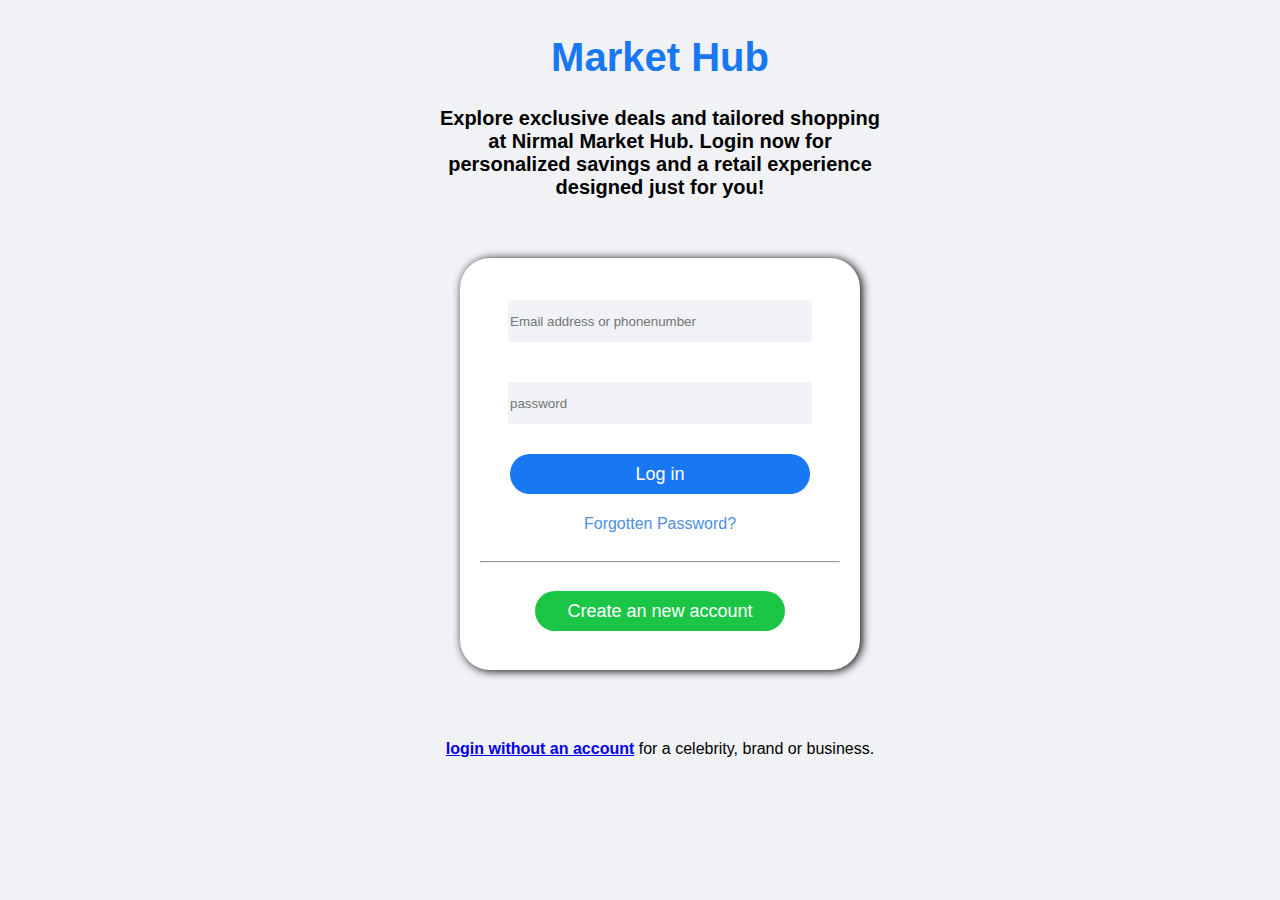
<file: index.html>
<!DOCTYPE html>
<html lang="en">
<head>
    <meta charset="UTF-8">
    <meta name="viewport" content="width=device-width, initial-scale=1.0">
    <title>Market Hub</title>
    <link rel="stylesheet" href="css/index.css">
    <link rel="icon" href="img/logo.png">

        <script>
            function login(){
            let a=document.getElementById('mail').value;
            let b=document.getElementById('password').value;
            if (a ==='rockerrock223@gmail.com' && b ==='123456'){
                alert('Login Succesfully....!');
                home();
           }
            else{
                alert('Invalid Password or Email');
            }}
            function home(){
                window.location.reload('home.html');

            }
        </script>

</head>
<body >
    <div id="parent">
        <div class="one">
            <h1>Market Hub</h1>
            <p>Explore exclusive deals and tailored shopping at Nirmal Market Hub. 
            Login now for personalized savings and a retail experience designed just for you!</p>
        </div>
        <div>
            <form id="login">
            <input type="text" id="mail" placeholder="Email address or phonenumber" required="Email or phonenumber"><br>
            <input type="password" id="password" placeholder="password" required="password"><br>
            <button id="first" onclick="login()" type="submit">Log in</button><br>
            <p id="para">Forgotten Password?</p>
            <hr>
            <button id="last" >Create an new account</button>
            </form>
        </div>
        <div id='las'>
            <label for=""><span id="span" style='font-weight:bold;'><a href="home.html">login without an account</a></span> for a celebrity, brand or business.</label>
        </div>
    </div>
</body>
</html>
</file>
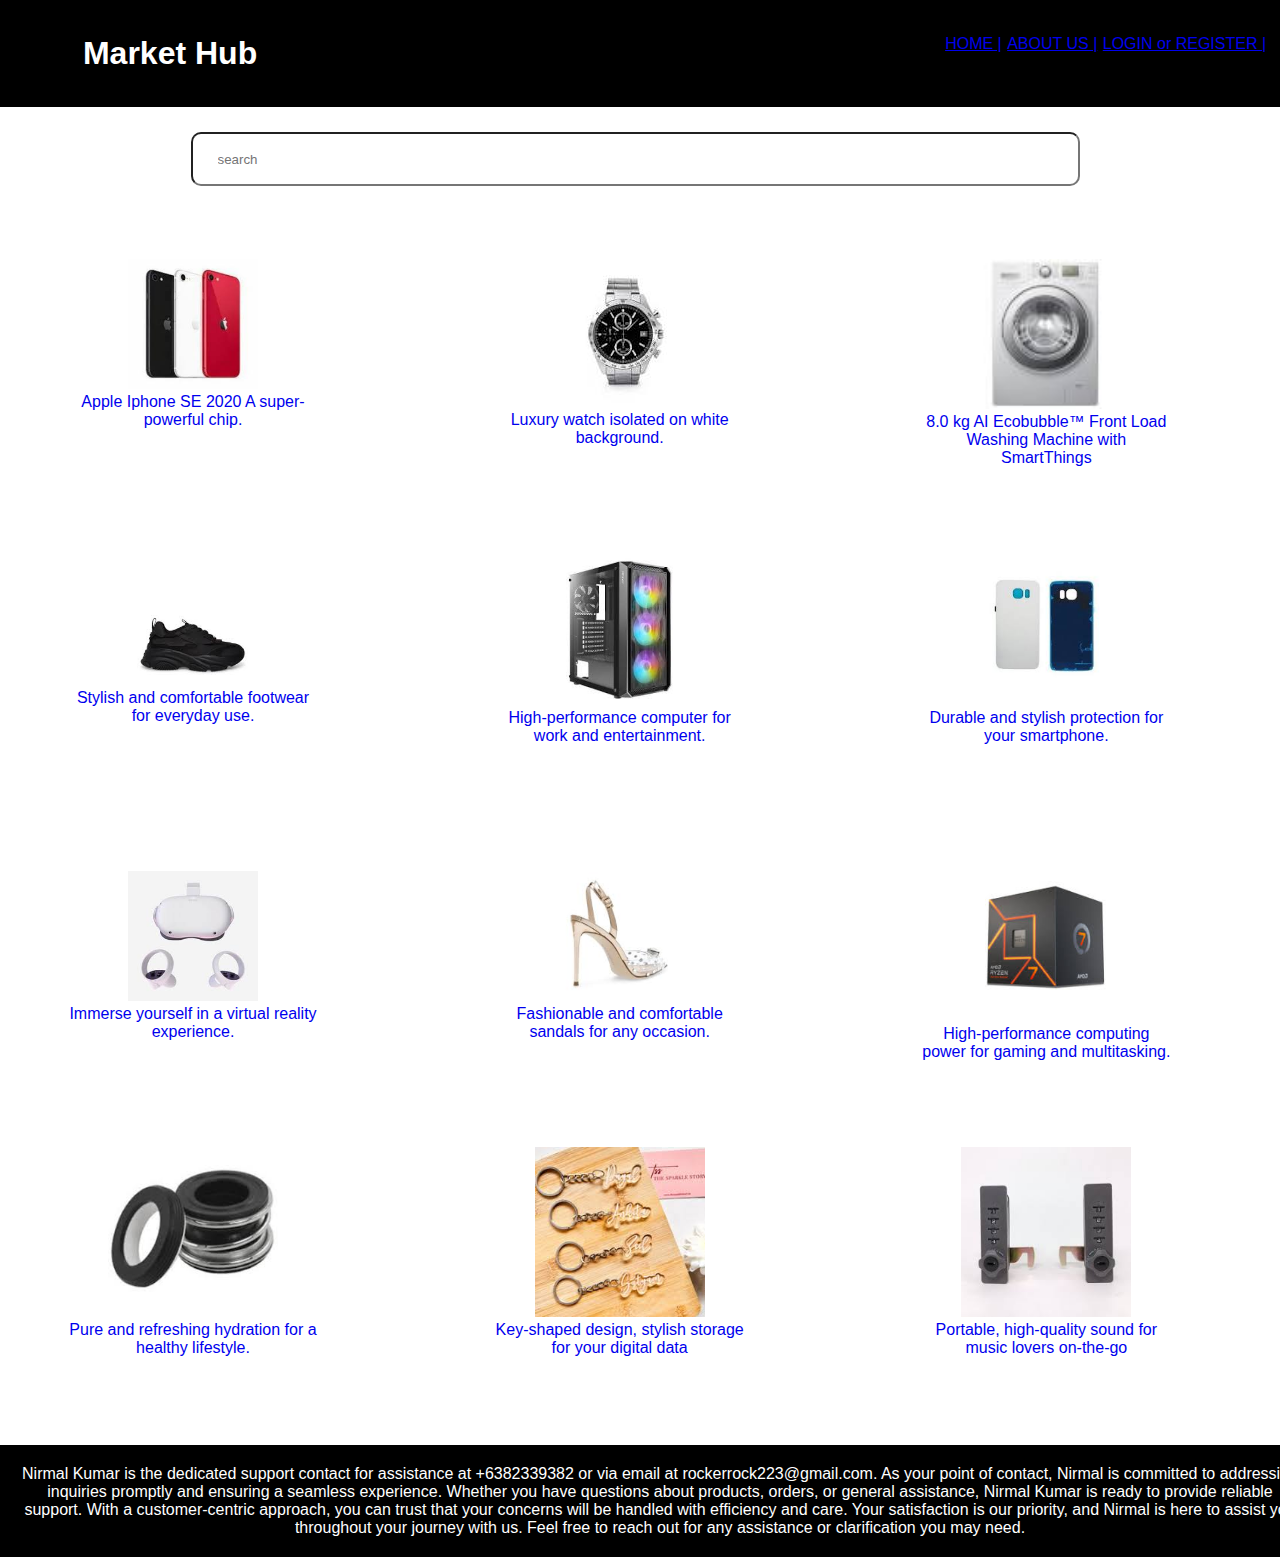
<file: home.html>
<!DOCTYPE html>
<html lang="en">
<head>
    <meta charset="UTF-8">
    <meta name="viewport" content="width=device-width, initial-scale=1.0">
    <title>MARKET HUB</title>
    <link rel="stylesheet" href="css/home.css">
    <link rel="icon" href="img/logo.png">
</head>
<body>
    <div class="nav">
        <nav>
            <h1 id="h">Market Hub</h1>
            <ul>
                <li><a href="#">HOME |</a></li>
                <li><a href="owner.html" id="scrollToFooter">ABOUT US |</a></li>
                <li><a href="index.html">LOGIN or REGISTER |</a></li>
            </ul>
        </nav>

    </div>
    <div class="search">
        <input type="search" placeholder="search" >
    </div>
    <div class="products">
        <a href="iphone.html"><div class="fog"> 
            <img src="img/p.jpg" alt="hi" style="height: 130px;">
            <p class="one">Apple Iphone SE 2020 A super-powerful chip.  </p>
        </div></a>
        <a href="iphone.html"><div class="watch"> 
            <img src="img/watch.jpg" alt="hi">
            <p class="one">Luxury watch isolated on white background.</p>
        </div></a>
        <a href="iphone.html"><div class="wash"> 
            <img src="img/wash.jpg" alt="hi" style="height: 150px;">
            <p class="one">8.0 kg AI Ecobubble™ Front Load Washing Machine with SmartThings 
            </p>
        </div></a>
        <a href="iphone.html"><div class="fog"> 
            <img src="img/shoes.jpg" alt="hi" style="height: 130px;">
            <p class="one">Stylish and comfortable footwear for everyday use. </p>
        </div></a>
        <a href="iphone.html"><div class="pc"> 
            <img src="img/pc.jpg" alt="hi" style="height: 150px;">
            <p class="one">High-performance computer for work and entertainment.</p>
        </div></a>
        <a href="iphone.html"><div class="wash"> 
            <img src="img/case.jpg" alt="hi" style="height: 150px;">
            <p class="one">Durable and stylish protection for your smartphone.
            </p>
        </div></a>
        <a href="iphone.html"><div class="fog"> 
            <img src="img/vr.jpg" alt="hi" style="height: 130px;padding-top: 20px;">
            <p class="one">Immerse yourself in a virtual reality experience. </p>
        </div></a>
        <a href="iphone.html"><div class="cheppal"> 
            <img src="img/cheppal.jpg" alt="hi" style="height: 150px;">
            <p class="one">Fashionable and comfortable sandals for any occasion.</p>
        </div></a>
        <a href="iphone.html"><div class="wash"> 
            <img src="img/amd.jpg" alt="hi" style="height: 170px;">
            <p class="one">High-performance computing power for gaming and multitasking.
            </p>
        </div></a>
        <a href="iphone.html"><div class="fog"> 
            <img src="img/water.jpg" alt="hi"  style="height: 170px;">
            <p class="one">Pure and refreshing hydration for a healthy lifestyle.
            </p>
        </div></a>
        <a href="iphone.html"><div class="watch"> 
            <img src="img/key.jpg" alt="hi"  style="height: 170px;">
            <p class="one">Key-shaped design, stylish storage for your digital data</p>
        </div></a>
        <a href="iphone.html"><div class="wash"> 
            <img src="img/speaker.jpg" alt="hi" style="height: 170px;">
            <p class="one"> Portable, high-quality sound for music lovers on-the-go
            </p>
        </div></a>

    </div>
    <div id ='footer'>
        <p >Nirmal Kumar is the dedicated support contact for assistance at +6382339382 or via email at rockerrock223@gmail.com.
            As your point of contact, Nirmal is committed to addressing inquiries promptly and ensuring a seamless experience. 
            Whether you have questions about products, orders, or general assistance, Nirmal Kumar is ready to provide
             reliable support. With a customer-centric approach, you can trust that your concerns will be handled with 
             efficiency and care. Your satisfaction is our priority, and Nirmal is here to assist you throughout your 
             journey with us. 
           Feel free to reach out for any assistance or clarification you may need.</p>
    </div>

</body>
</html>
</file>
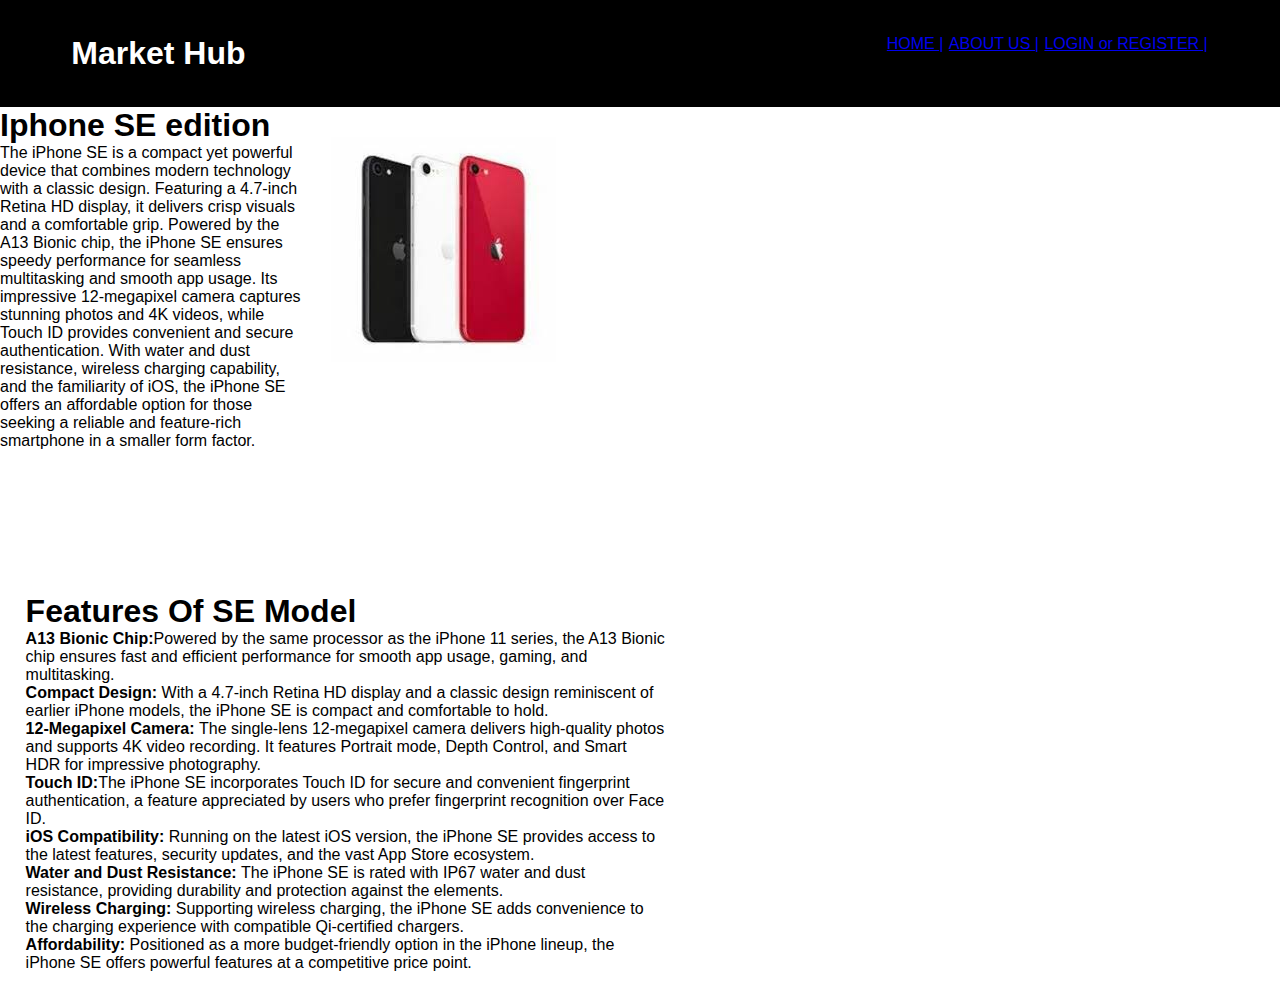
<file: iphone.html>
<!DOCTYPE html>
<html lang="en">
<head>
    <meta charset="UTF-8">
    <meta name="viewport" content="width=device-width, initial-scale=1.0">
    <title>iphone</title>
    <link rel="stylesheet" href="css/iphone.css">
    <link rel="icon" href="img/logo.png">

    <style>           
    #outline{
        display: flex;
        flex-direction: row;
        width: 55%;
    }
    #iphone{
        margin: 30px;   
        width: 400px;
        height: 400px;
    }
    #one{
        width: 50%;
    }
    #two{
        padding: 2%;
        width: 50%;
    }

</style>
</head>
<body>
    <div class="nav">
        <nav>
            <h1 id="h">Market Hub</h1>
            <ul>
                <li><a href="home.html">HOME |</a></li>
                <li><a href="owner.html" id="scrollToFooter">ABOUT US |</a></li>
                <li><a href="index.html">LOGIN or REGISTER |</a></li>
            </ul>
        </nav>

    </div>
    <div id="outline">
        <div id="one">
            <h1>Iphone SE edition</h1>
            <p>
                The iPhone SE is a compact yet powerful device that combines modern technology 
                with a classic design. Featuring a 4.7-inch Retina HD display, it delivers crisp visuals 
                and a comfortable grip. Powered by the A13 Bionic chip, the iPhone SE ensures speedy performance 
                for seamless multitasking and smooth app usage. Its impressive 12-megapixel camera captures stunning 
                photos and 4K videos, while Touch ID provides convenient and secure authentication. With water and dust
                 resistance, wireless charging capability, and the familiarity of iOS, the iPhone SE offers an affordable 
                option for those seeking a reliable and feature-rich smartphone in a smaller form factor.
            </p>
        </div>
        <div id="iphone">
            <img src="img/p.jpg" alt="">
        </div>

    </div>
        <div id="two">
            <p><h1 id="features">Features Of SE Model</h1>
                <strong>A13 Bionic Chip:</strong>Powered by the same processor as the iPhone 11 series, the A13 Bionic chip ensures fast and efficient 
                performance for smooth app usage, gaming, and multitasking. <br>
                <strong>Compact Design:</strong> With a 4.7-inch Retina HD display and a classic design reminiscent of earlier iPhone models, the iPhone SE is compact and comfortable to hold.<br>
                <strong>12-Megapixel Camera: </strong>   The single-lens 12-megapixel camera delivers high-quality photos and supports 4K video recording. It features Portrait mode, Depth Control, and Smart HDR for impressive photography.<br>
                <strong>Touch ID:</strong>The iPhone SE incorporates Touch ID for secure and convenient fingerprint authentication, a feature appreciated by users who prefer fingerprint recognition over Face ID.<br>
                <strong>iOS Compatibility:</strong> Running on the latest iOS version, the iPhone SE provides access to the latest features, security updates, and the vast App Store ecosystem.<br>
                <strong>Water and Dust Resistance: </strong>The iPhone SE is rated with IP67 water and dust resistance, providing durability and protection against the elements.<br>
                <strong>Wireless Charging: </strong>Supporting wireless charging, the iPhone SE adds convenience to the charging experience with compatible Qi-certified chargers.<br>
                <strong>Affordability:</strong> Positioned as a more budget-friendly option in the iPhone lineup, the iPhone SE offers powerful features at a competitive price point.<br>
            </p>
        </div>
    </div>
</body>
</html>
</file>
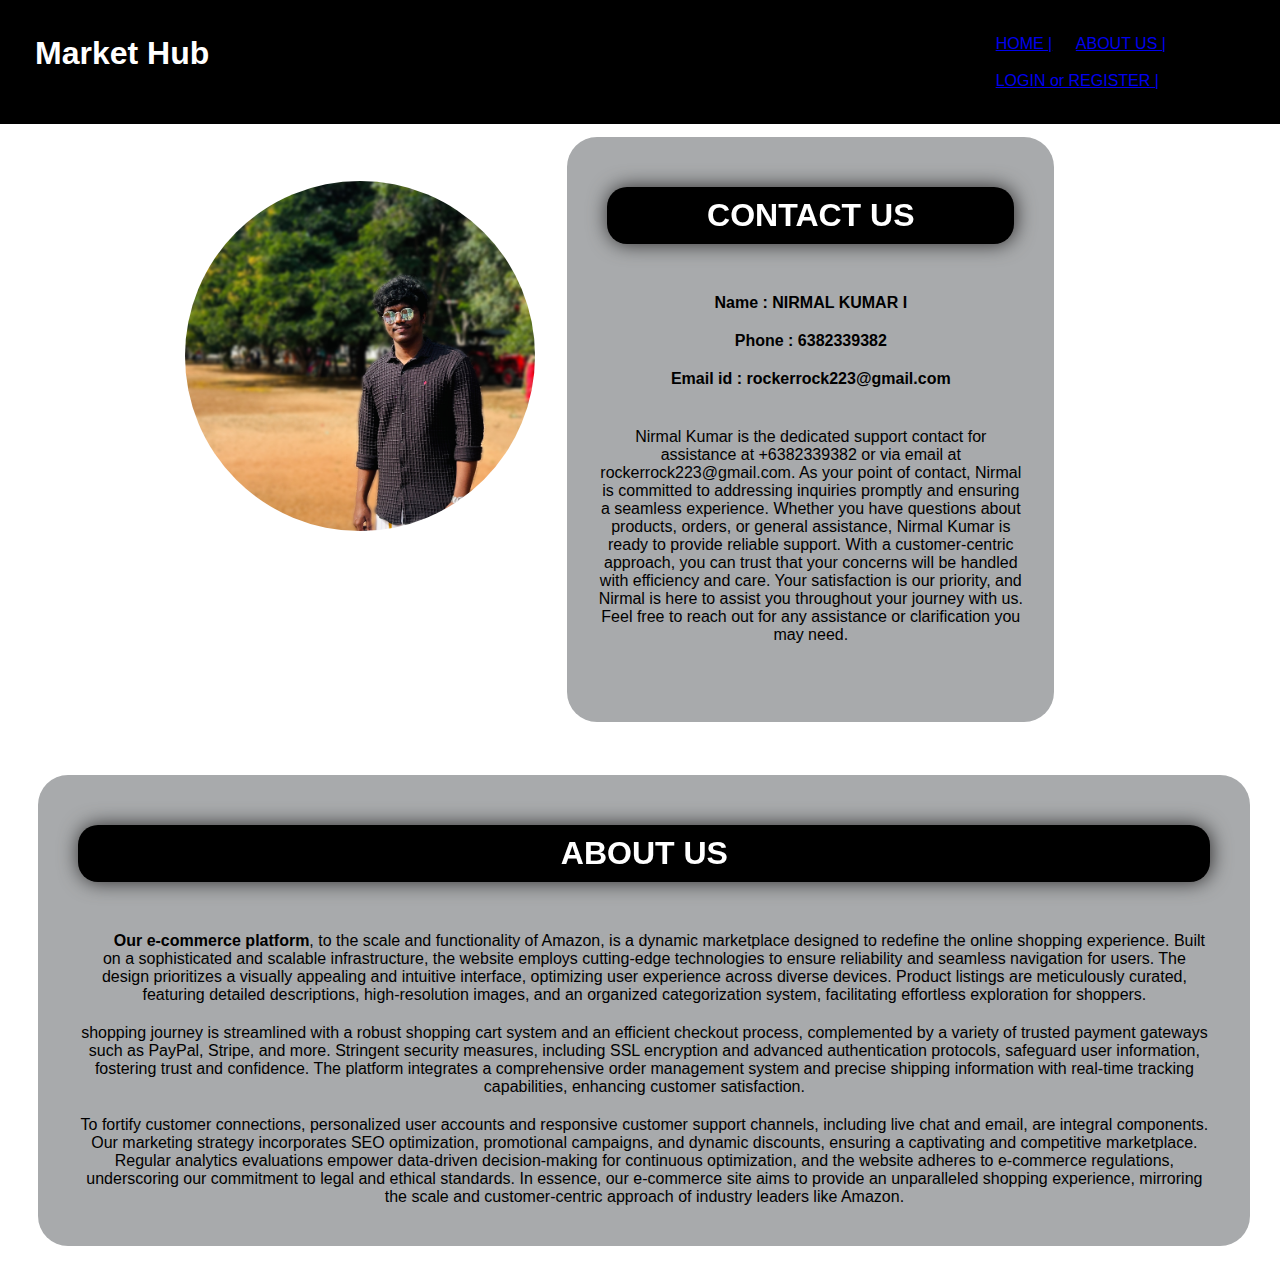
<file: owner.html>
<!DOCTYPE html>
<html lang="en">
<head>
    <meta charset="UTF-8">
    <meta name="viewport" content="width=device-width, initial-scale=1.0">
    <title>ABOUT US</title>
    <link rel="stylesheet" href="css/owner.css">
    <link rel="icon" href="img/logo.png">

</head>
<body>
    <div class="nav">
        <nav>
            <h1 id="h">Market Hub</h1>
            <ul>
                <li><a href="home.html">HOME |</a></li>
                <li><a href="owner.html" id="scrollToFooter">ABOUT US |</a></li>
                <li><a href="index.html">LOGIN or REGISTER |</a></li>
            </ul>
        </nav>

    </div>
    <div id="img">
        <div id="one">
            <img src="img/nirmal.jpeg" alt="" >
        </div>
        <div id="three">
            <h1 style="padding: 10px;" id="about"><b>CONTACT US</b></h1>
            <h4 style="padding: 10px;">Name :   NIRMAL KUMAR I</h4>
            <h4 style="padding: 10px;">Phone    :   6382339382</h4>
            <h4 style="padding: 10px;">Email id :   rockerrock223@gmail.com</h4>    
            <p id="footer">Nirmal Kumar is the dedicated support contact for assistance at +6382339382 or via email at rockerrock223@gmail.com.
                 As your point of contact, Nirmal is committed to addressing inquiries promptly and ensuring a seamless experience. 
                 Whether you have questions about products, orders, or general assistance, Nirmal Kumar is ready to provide
                  reliable support. With a customer-centric approach, you can trust that your concerns will be handled with 
                  efficiency and care. Your satisfaction is our priority, and Nirmal is here to assist you throughout your 
                  journey with us. 
                Feel free to reach out for any assistance or clarification you may need.</p>
            <br>
        </div>

    </div>
    <div id="two">
        <h1 id="about">ABOUT US</h1>
        <p id="p1"><strong>Our e-commerce platform</strong>,  to the scale and functionality of Amazon, is a dynamic marketplace designed to redefine 
            the online shopping experience. Built on a sophisticated and scalable infrastructure, the website employs
             cutting-edge technologies to ensure reliability and seamless navigation for users. The design prioritizes a
              visually appealing and intuitive interface, 
        optimizing user experience across diverse devices. Product listings are meticulously curated, featuring detailed descriptions, high-resolution images, and an organized categorization system, facilitating effortless exploration for shoppers.
        </p><p id="p2"> shopping journey is streamlined with a robust shopping cart system and an efficient checkout process,
         complemented by a variety of trusted payment gateways such as PayPal, Stripe, and more. Stringent security 
         measures, including SSL encryption and advanced authentication protocols, safeguard user information, 
         fostering trust and confidence. The platform integrates a comprehensive order management system and 
         precise shipping information with real-time tracking capabilities, enhancing customer satisfaction.</p>
        <p id="p3">To fortify customer connections, personalized user accounts and responsive customer support channels, 
        including live chat and email, are integral components. Our marketing strategy incorporates SEO optimization, 
        promotional campaigns, and dynamic discounts, ensuring a captivating and competitive marketplace. Regular 
        analytics evaluations empower data-driven decision-making for continuous optimization, and the website adheres 
        to e-commerce regulations, underscoring our commitment to legal and ethical standards. In essence, our e-commerce
         site aims to provide an unparalleled shopping experience, mirroring the scale and customer-centric 
         approach of industry leaders like Amazon.</p></div>
    </div>

</body>
</html>
</file>
<file: css/index.css>
*{
            font-family: Arial, Helvetica, sans-serif;
            background-color: rgb(240, 242, 245);
        }
        #main{
            display: inline-block;
            
        }
        h1{
            color: rgb(24,119,242);       
        }
        .one{
            text-align: center;
            margin-left: 40px;
            height: 80px;
            width: 450px;
            margin-bottom: 170px;
            
            display: block;
            font-weight: bold;
            font-size: 20px;
        }
        #login{
            background-color: rgb(255, 255, 255);
            padding-bottom: 20px;
            padding-top: 22px;
            display: block;
            text-align: center;
            width: 400px;
            height: 370px;
            border-color: rgb(224, 217, 217);
            border:none;
            border-radius: 30px;
            box-shadow: 2px 1px 10px black;
            margin-bottom: 50px;
            margin-left: 40px;
            
        }
        hr{
            margin-left: 20px;
            margin-right: 20px;
        }
        #mail{
            height: 40px;
            width: 300px;
            border-radius: 4px;
            border: 2px;
            margin: 20px;
            background-color: rgb(240, 242, 245);
            transition: background-color 0.2s,transform 1s,border-color 0.3s;

        }
        #mail:focus{
            border-color: rgb(113, 137, 216);
            background-color: rgb(219, 219, 219);
            border: 1px;
            transform: scale(1.1);
        }
        #password{
            border: none;
            height: 40px;
            width: 300px;
            border-radius: 4px;
            border: 2px;
            margin: 20px;
            margin-bottom: 10px;
            background-color: rgb(240, 242, 245);
            transition: background-color 0.2s,transform 1s,border-color 0.3s;

        }
        #password:focus{
            border-color: rgb(113, 137, 216);
            border: 1px;
            background-color: rgb(219, 219, 219);
            transform: scale(1.1);
        }

        #first{
            color: white;
            height: 40px;
            background-color: rgb(24,119,242);
            border: none;
            width: 300px;
            border-radius: 20px;
            font-size: 18px;
            transition: background-color 1s,transform 1s;
            margin-top: 20px;
            margin-bottom: 20px;
            
        }
        #first:hover{
            cursor: pointer;
            box-shadow: 0px 0px 9px rgb(24,119,242);
            background-color: rgb(16, 108, 230);
            transform: scale(1.1);
        }
        #para{
            
            margin: 10px;
            margin-top: 1px;
            margin-bottom: 20px;
            display: inline-block;
            background-color: white;
            color: rgb(77, 144, 221);
            
        }
        #para:hover{
            text-decoration: underline;
            cursor: pointer;
            color: rgb(77,119,242);
        }
        #last{
            margin: 10px;
            color: white;
            height: 40px;
            background-color: rgb(27, 197, 70);
            border: none;
            width: 250px;
            border-radius: 20px;
            font-size: 18px;
            margin-top: 20px;
            
            transition: background-color 1s,transform 0.9s;

        }
        #last:hover{
            background-color: rgb(24, 211, 71);
            cursor: pointer;
            box-shadow: 0px 0px 9px rgb(24, 211, 71);
            transform: scale(0.9);
        }
        #las{
            margin-top  : 20px;
            margin-left: 40px;
            text-align: center;

        }
        #span:hover{
            text-decoration: underline;
            color: rgb(24,119,242);
            cursor: pointer;
        }
        #parent{
            display: flex;
            flex-direction: column;
            justify-content: center;
            align-items: center;
        }
</file>
<file: css/home.css>
*{
    margin: 0px;
    padding: 0px;
    font-family: Arial, Helvetica, sans-serif;
}
.nav{
    background-color: rgb(0, 0, 0);
    color: white;
    padding: 35px;
    width: 100%;

}
nav{
    width: 100%;
    display: flex;
    justify-content: space-evenly;
}
ul{
    margin-left: 50%;
    display: inline;
}
li:hover{
    color: rgb(223, 197, 51);
    cursor: pointer;
    background-color: rgb(253, 254, 255);
    box-shadow: 1px 0px 10px rgb(255, 234, 234);
}
li{
    display: inline-block;
    margin-right: 1px;

}
#h{
    display: inline;
    font-weight: bolder;
}
.search{
    margin-right: 10px;
    text-align: center;

}
input{
    margin: 25px;
    padding:25px;
    height: 3px;
    width: 70%;
    border-radius: 10px;
}
.products{
    width: 100%;
    display: grid;
    grid-template-columns: repeat(auto-fill,minmax(400px,1fr));
    margin-left: 20px;
    padding: 25px;
}

.fog{
    text-align: center;
    border-style: solid;
    border-color:white;
    width: 250px;
    height: 250px;
    padding: 10px;
    margin: 10px;
    display: inline-block;
}
.fog:hover{
    box-shadow: 1px 0px 10px rgb(126, 125, 125);
    border-color: black;
    border-width: 3px;
    cursor: pointer;
    border-radius: 25px;
    border: none;

}
.watch{
    text-align: center;
    border-style: solid;
    border-color:white;
    width: 250px;
    height: 250px;
    padding: 10px;
    margin: 10px;
    display: inline-block;
    
}
.watch:hover{
    border-color: black;
    border-width: 3px;
    cursor: pointer;
    border-radius: 25px;
    box-shadow: 1px 0px 10px rgb(126, 125, 125);
    border:none;



}
.wash{
    text-align: center;
    border-style: solid;
    border-color:white;
    width: 250px;
    height: 250px;
    padding: 10px;
    margin: 10px;
    display: inline-block;
}
.wash:hover{
    border-color: black;
    border-width: 3px;
    cursor: pointer;
    border-radius: 25px;
    box-shadow: 1px 0px 10px rgb(126, 125, 125);
    border:none;



}


.pc{
        text-align: center;
        border-style: solid;
        border-color:white;
        width: 250px;
        height: 250px;
        padding: 10px;
        margin: 10px;
        display: inline-block;
        
}
.pc:hover{
    border-color: black;
    border-width: 3px;
    cursor: pointer;
    border-radius: 25px;
    box-shadow: 1px 0px 10px rgb(126, 125, 125);
    border:none;


}
.cheppal:hover{
    border-color: black;
    border-width: 3px;
    cursor: pointer;
    border-radius: 25px;
    box-shadow: 1px 0px 10px rgb(126, 125, 125);
    border:none;


}
.cheppal{
    text-align: center;
    border-style: solid;
    border-color:white;
    width: 250px;
    height: 250px;
    padding: 10px;
    margin: 10px;
    display: inline-block;
}
#footer{
    background-color: black;
    color: white;
    width: 100%;
    height: fit-content;
    padding: 20px;
    text-align: center;
}
</file>
<file: css/iphone.css>
*{
    font-family: Arial, Helvetica, sans-serif;
    margin: 0%;
    padding: 0%;
}
.nav{
    color: white;
    background-color: rgb(0, 0, 0);
    padding: 35px;
    
}
nav{
    width: 100%;
    display: flex;
    justify-content: space-evenly;
    
}
#h{
    display: inline;
    color: rgb(255, 255, 255);

}
ul{
    margin-left: 50%;
    display: inline;
}
li:hover{
    color: rgb(223, 197, 51);
    cursor: pointer;
    background-color: rgb(253, 254, 255);
    box-shadow: 1px 0px 10px rgb(255, 234, 234);
}
li{
    display: inline-block;
    margin-right: 1px;

}
</file>
<file: css/owner.css>
*{
    margin: 0%;
    padding: 0%;
    font-family: Arial, Helvetica, sans-serif ;
}
.nav{
    color: white;
    background-color: rgb(0, 0, 0);
    padding: 25px;
    width: 100%;

}
nav{
    display: flex;
    justify-content: space-between;
    
}
#h{
    display: inline;
    color: rgb(255, 255, 255);
    font-weight: bolder;

}
ul{
    display: inline-block;
}
li:hover{
    color: rgb(223, 197, 51);
    cursor: pointer;
    background-color: rgb(253, 254, 255);
    box-shadow: 1px 0px 10px rgb(255, 234, 234);
}
li{
    display: inline-block;
    margin-right: 1px;
    margin: 3%;

}
#h{
    display: inline;
}
*{
    margin: 0%;
    padding: 0%;
    font-family: Arial, Helvetica, sans-serif;
}
#one{
    margin: 4%;
    padding-bottom: 40px;
}
#two{
    text-align: center;
    width: 90%;
    height: auto;
    display: grid;
    grid-template-columns: repeat(auto-fill,600px,1fr);
    background-color: rgb(168, 170, 172);
    color: rgb(0, 0, 0);
    border-radius: 30px;
    transition: all 1s ease-in-out;
    padding: 30px;
    margin-bottom: 30px;
    margin: 3%;
}

#three{
    width: 100%;
    margin:20px;
    text-align: center;
    background-color: rgb(168, 170, 172);
    padding: 30px;
    border-radius: 30px;
    transition: all 1s ease-in-out;
    margin-bottom: 70px;
    display: inline-block;
    margin: 3%;
    
}
#three:hover,#two:hover{
    padding: 40px;
    

}
img{
    width: 350px;
    height: 350px;
    padding: 40px ;
    object-fit: cover;
    position: relative;
    border-radius: 50%;
    display: inline-block;
    transition: all 1s ease-in-out;
}
img:hover{
    
}
    

#footer{
    text-align: center;
    margin-top: 30px;
    margin-bottom: 30px;
}
strong{
    margin-left: 30px;
}

#img{
    width: 100%;
    background-color: rgb(255, 255, 255);
    filter: blur(3);
    margin-bottom: 40px;
    color: black;
    display: grid;
    grid-template-columns: repeat(auto-fill,minmax(400px,1fr));
    padding-left: 10%;
}

#p3{
    color: rgb(0, 0, 0);
    display: inline-block;
    margin: 10px;
}
#p2{
    color: rgb(0, 0, 0);
    display: inline-block;
    margin: 10px;
}
#about{
    color: rgb(255, 255, 255);
    text-align: center;
    margin: 10px;
    display: block;
    background-color: rgb(0, 0, 0);
    filter: drop-shadow(1px 0px 10px rgb(43, 42, 42));
    margin-top: 20px;
    border-radius: 20px;
    padding: 10px;
    margin-bottom: 40px;

}
#p1{
    color: rgb(0, 0, 0);
    display: inline-block;
    margin: 10px;
}
h1{
    color: rgb(0, 0, 0);
    text-align: center;
    margin: 10px;
    display: block;
}
</file>
